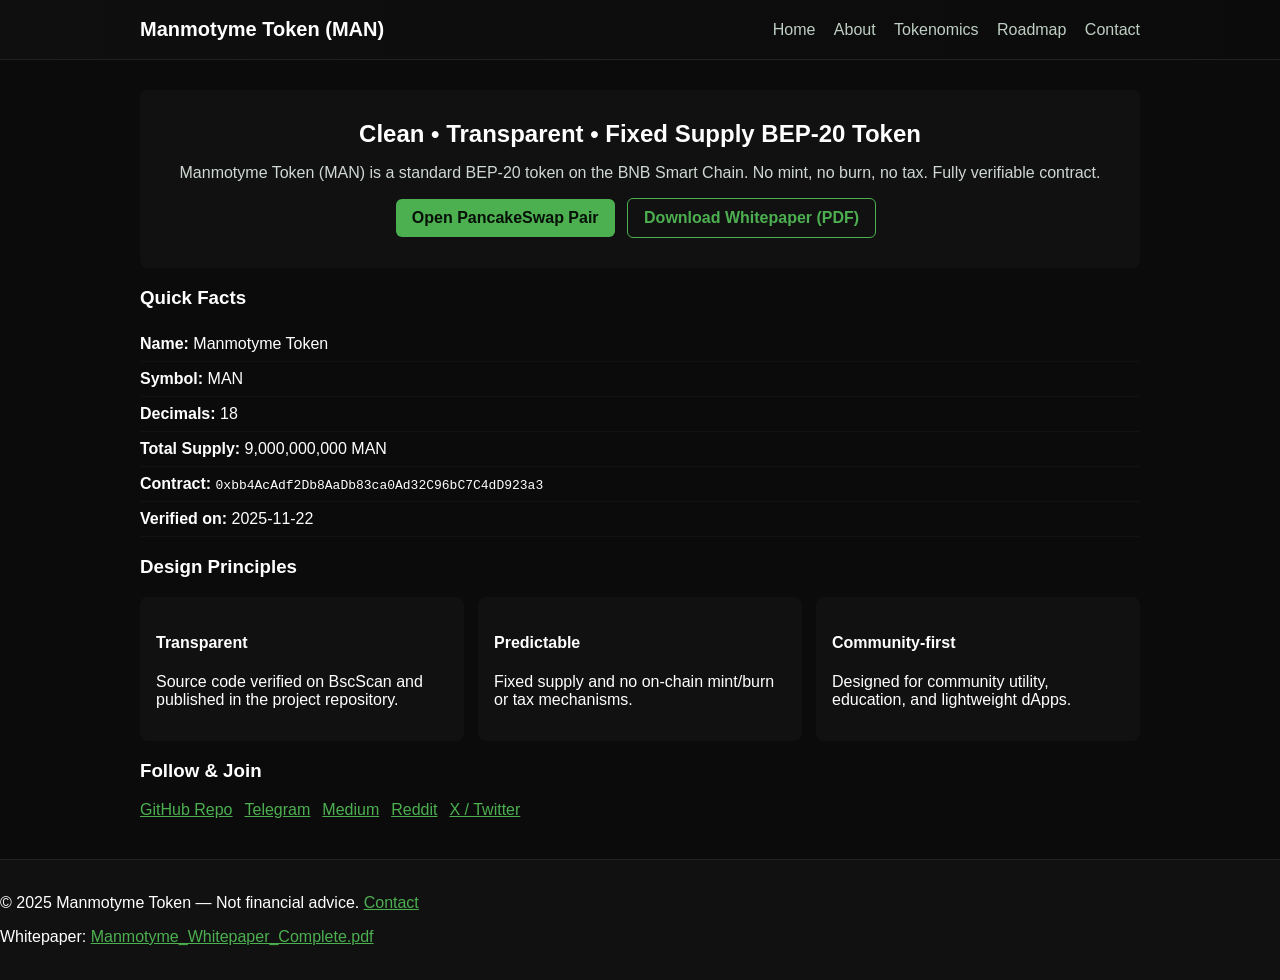
<file: index.html>
<!doctype html>
<html lang="en">
<head>
  <meta charset="utf-8" />
  <meta name="viewport" content="width=device-width,initial-scale=1" />
  <title>Manmotyme Token (MAN)</title>
  <link rel="stylesheet" href="styles.css" />
</head>
<body>
  <header class="site-header">
    <div class="wrap">
      <h1>Manmotyme Token <span class="muted">(MAN)</span></h1>
      <nav>
        <a href="index.html">Home</a>
        <a href="about.html">About</a>
        <a href="tokenomics.html">Tokenomics</a>
        <a href="roadmap.html">Roadmap</a>
        <a href="contact.html">Contact</a>
      </nav>
    </div>
  </header>

  <main class="wrap">
    <section class="hero">
      <h2>Clean • Transparent • Fixed Supply BEP-20 Token</h2>
      <p class="lead">Manmotyme Token (MAN) is a standard BEP-20 token on the BNB Smart Chain. No mint, no burn, no tax. Fully verifiable contract.</p>
      <div class="cta">
        <a class="btn" href="https://pancakeswap.finance" target="_blank" rel="noopener">Open PancakeSwap Pair</a>
        <a class="btn alt" href="assets/Manmotyme_Whitepaper_Complete.pdf" download>Download Whitepaper (PDF)</a>
      </div>
    </section>

    <section class="quick-info">
      <h3>Quick Facts</h3>
      <ul>
        <li><strong>Name:</strong> Manmotyme Token</li>
        <li><strong>Symbol:</strong> MAN</li>
        <li><strong>Decimals:</strong> 18</li>
        <li><strong>Total Supply:</strong> 9,000,000,000 MAN</li>
        <li><strong>Contract:</strong> <code>0xbb4AcAdf2Db8AaDb83ca0Ad32C96bC7C4dD923a3</code></li>
        <li><strong>Verified on:</strong> 2025-11-22</li>
      </ul>
    </section>

    <section class="features">
      <h3>Design Principles</h3>
      <div class="grid">
        <div class="card"><h4>Transparent</h4><p>Source code verified on BscScan and published in the project repository.</p></div>
        <div class="card"><h4>Predictable</h4><p>Fixed supply and no on-chain mint/burn or tax mechanisms.</p></div>
        <div class="card"><h4>Community-first</h4><p>Designed for community utility, education, and lightweight dApps.</p></div>
      </div>
    </section>

    <section class="socials">
      <h3>Follow & Join</h3>
      <ul class="links">
        <li><a href="https://github.com/manmotymetoken/manmotymetoken" target="_blank" rel="noopener">GitHub Repo</a></li>
        <li><a href="https://t.me/manmotymetoken" target="_blank" rel="noopener">Telegram</a></li>
        <li><a href="https://medium.com/@manmotymetoken" target="_blank" rel="noopener">Medium</a></li>
        <li><a href="https://www.reddit.com/user/manmotymetoken/" target="_blank" rel="noopener">Reddit</a></li>
        <li><a href="https://twitter.com/manmotymetoken" target="_blank" rel="noopener">X / Twitter</a></li>
      </ul>
    </section>

  </main>

  <footer class="site-footer">
    <div class="wrap">
      <p>© 2025 Manmotyme Token — Not financial advice. <a href="contact.html">Contact</a></p>
      <p>Whitepaper: <a href="assets/Manmotyme_Whitepaper_Complete.pdf" download>Manmotyme_Whitepaper_Complete.pdf</a></p>
    </div>
  </footer>
</body>
</html>
</file>
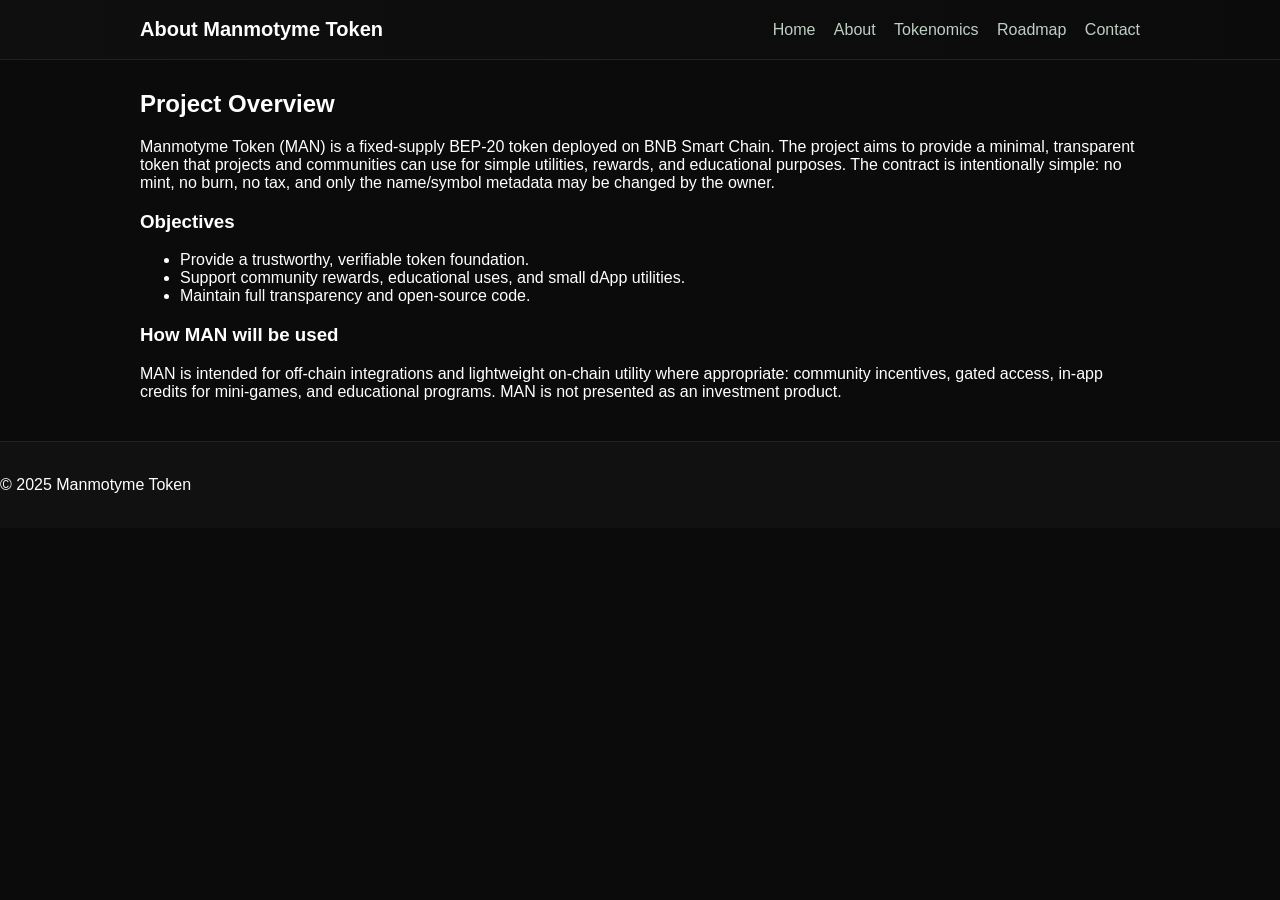
<file: about.html>
<!doctype html><html lang="en"><head><meta charset="utf-8"><meta name="viewport" content="width=device-width,initial-scale=1"><title>About - Manmotyme Token</title><link rel="stylesheet" href="styles.css"></head><body><header class="site-header"><div class="wrap"><h1>About Manmotyme Token</h1><nav><a href="index.html">Home</a> <a href="about.html">About</a> <a href="tokenomics.html">Tokenomics</a> <a href="roadmap.html">Roadmap</a> <a href="contact.html">Contact</a></nav></div></header><main class="wrap"><article><h2>Project Overview</h2><p>Manmotyme Token (MAN) is a fixed-supply BEP-20 token deployed on BNB Smart Chain. The project aims to provide a minimal, transparent token that projects and communities can use for simple utilities, rewards, and educational purposes. The contract is intentionally simple: no mint, no burn, no tax, and only the name/symbol metadata may be changed by the owner.</p><h3>Objectives</h3><ul><li>Provide a trustworthy, verifiable token foundation.</li><li>Support community rewards, educational uses, and small dApp utilities.</li><li>Maintain full transparency and open-source code.</li></ul><h3>How MAN will be used</h3><p>MAN is intended for off-chain integrations and lightweight on-chain utility where appropriate: community incentives, gated access, in-app credits for mini-games, and educational programs. MAN is not presented as an investment product.</p></article></main><footer class="site-footer"><div class="wrap"><p>© 2025 Manmotyme Token</p></div></footer></body></html>
</file>
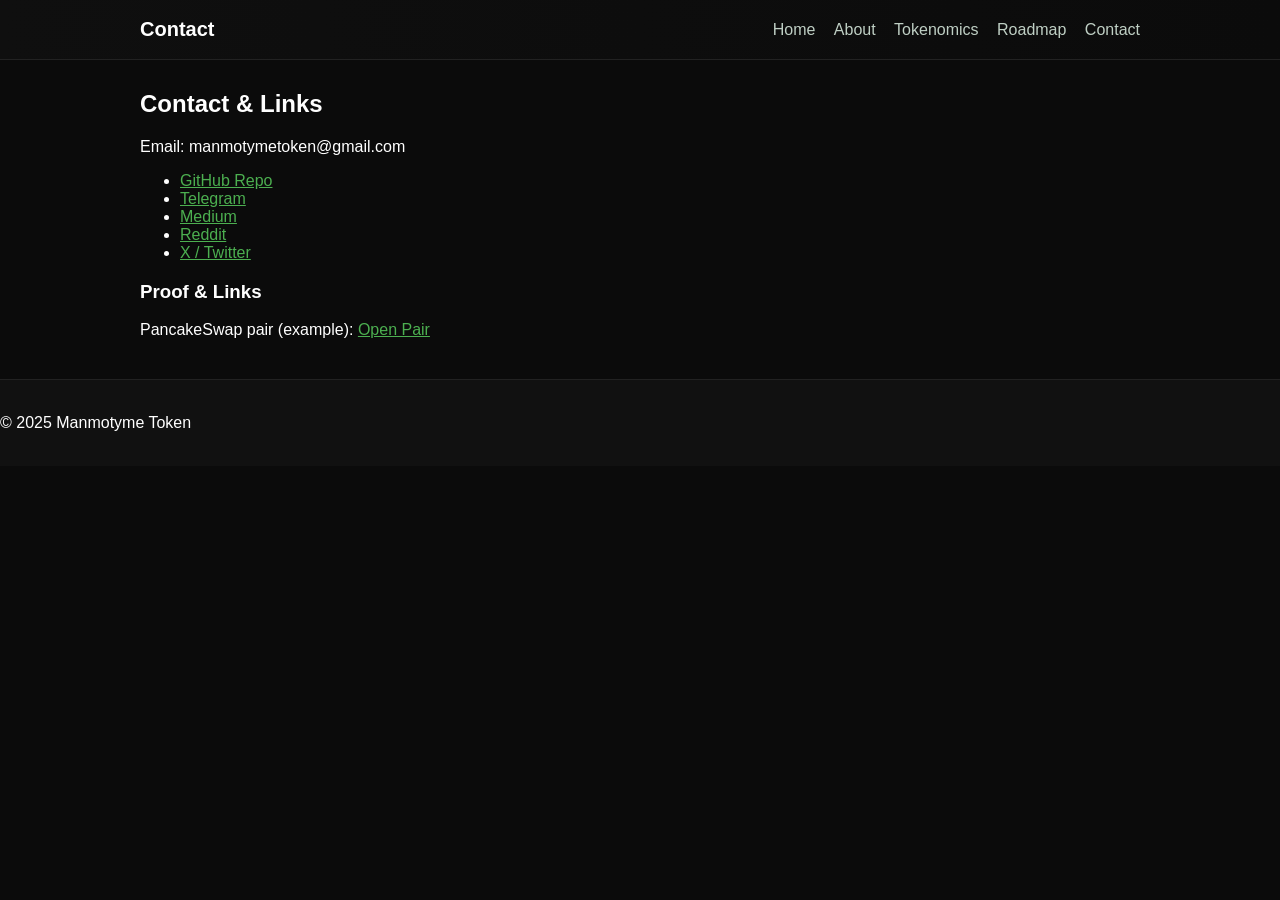
<file: contact.html>
<!doctype html><html lang="en"><head><meta charset="utf-8"><meta name="viewport" content="width=device-width,initial-scale=1"><title>Contact - MAN</title><link rel="stylesheet" href="styles.css"></head><body><header class="site-header"><div class="wrap"><h1>Contact</h1><nav><a href="index.html">Home</a> <a href="about.html">About</a> <a href="tokenomics.html">Tokenomics</a> <a href="roadmap.html">Roadmap</a> <a href="contact.html">Contact</a></nav></div></header><main class="wrap"><article><h2>Contact & Links</h2><p>Email: manmotymetoken@gmail.com</p><ul><li><a href="https://github.com/manmotymetoken/manmotymetoken" target="_blank" rel="noopener">GitHub Repo</a></li><li><a href="https://t.me/manmotymetoken" target="_blank" rel="noopener">Telegram</a></li><li><a href="https://medium.com/@manmotymetoken" target="_blank" rel="noopener">Medium</a></li><li><a href="https://www.reddit.com/user/manmotymetoken/" target="_blank" rel="noopener">Reddit</a></li><li><a href="https://twitter.com/manmotymetoken" target="_blank" rel="noopener">X / Twitter</a></li></ul><h3>Proof & Links</h3><p>PancakeSwap pair (example): <a href="https://pancakeswap.finance" target="_blank" rel="noopener">Open Pair</a></p></article></main><footer class="site-footer"><div class="wrap"><p>© 2025 Manmotyme Token</p></div></footer></body></html>
</file>
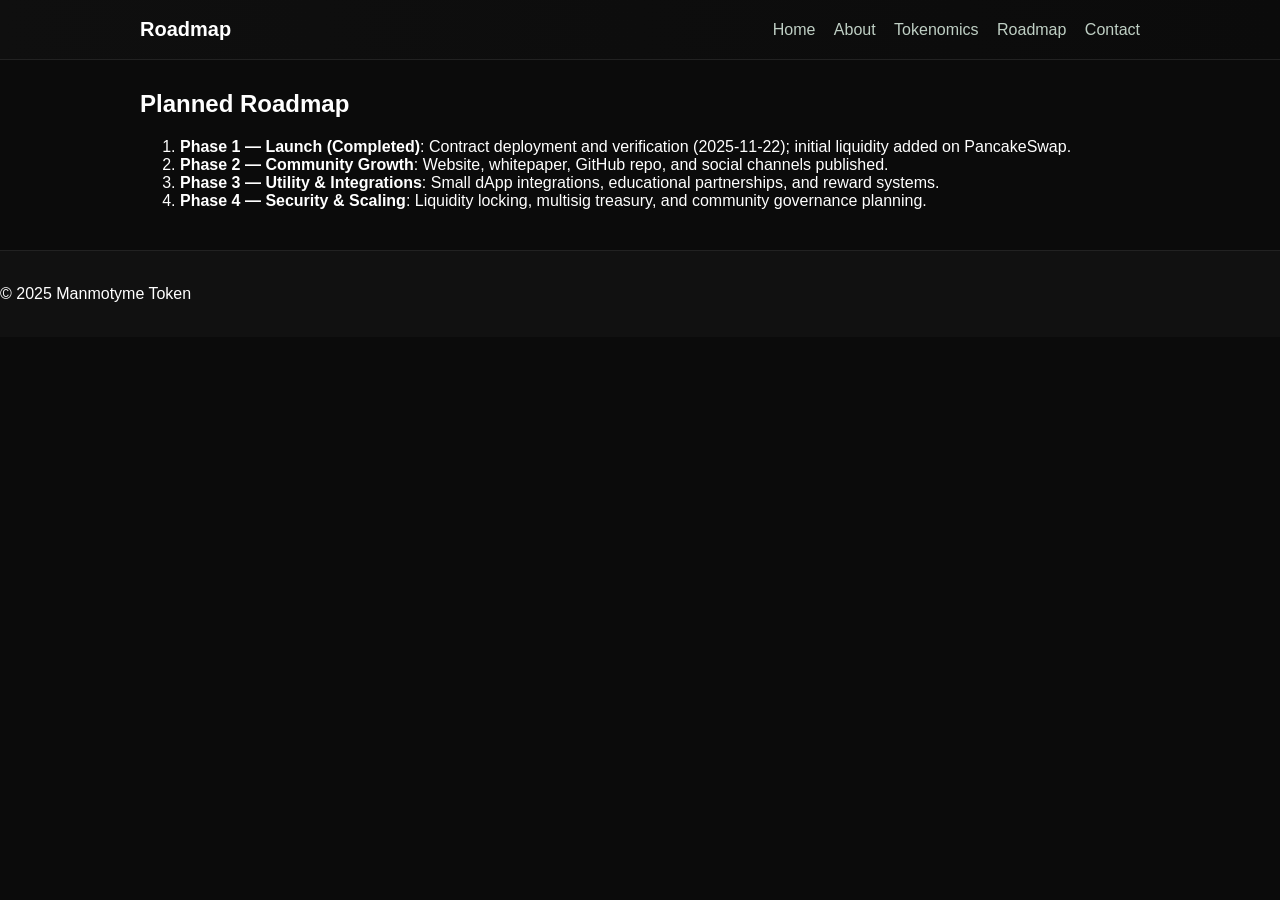
<file: roadmap.html>
<!doctype html><html lang="en"><head><meta charset="utf-8"><meta name="viewport" content="width=device-width,initial-scale=1"><title>Roadmap - MAN</title><link rel="stylesheet" href="styles.css"></head><body><header class="site-header"><div class="wrap"><h1>Roadmap</h1><nav><a href="index.html">Home</a> <a href="about.html">About</a> <a href="tokenomics.html">Tokenomics</a> <a href="roadmap.html">Roadmap</a> <a href="contact.html">Contact</a></nav></div></header><main class="wrap"><article><h2>Planned Roadmap</h2><ol><li><strong>Phase 1 — Launch (Completed)</strong>: Contract deployment and verification (2025-11-22); initial liquidity added on PancakeSwap.</li><li><strong>Phase 2 — Community Growth</strong>: Website, whitepaper, GitHub repo, and social channels published.</li><li><strong>Phase 3 — Utility & Integrations</strong>: Small dApp integrations, educational partnerships, and reward systems.</li><li><strong>Phase 4 — Security & Scaling</strong>: Liquidity locking, multisig treasury, and community governance planning.</li></ol></article></main><footer class="site-footer"><div class="wrap"><p>© 2025 Manmotyme Token</p></div></footer></body></html>
</file>
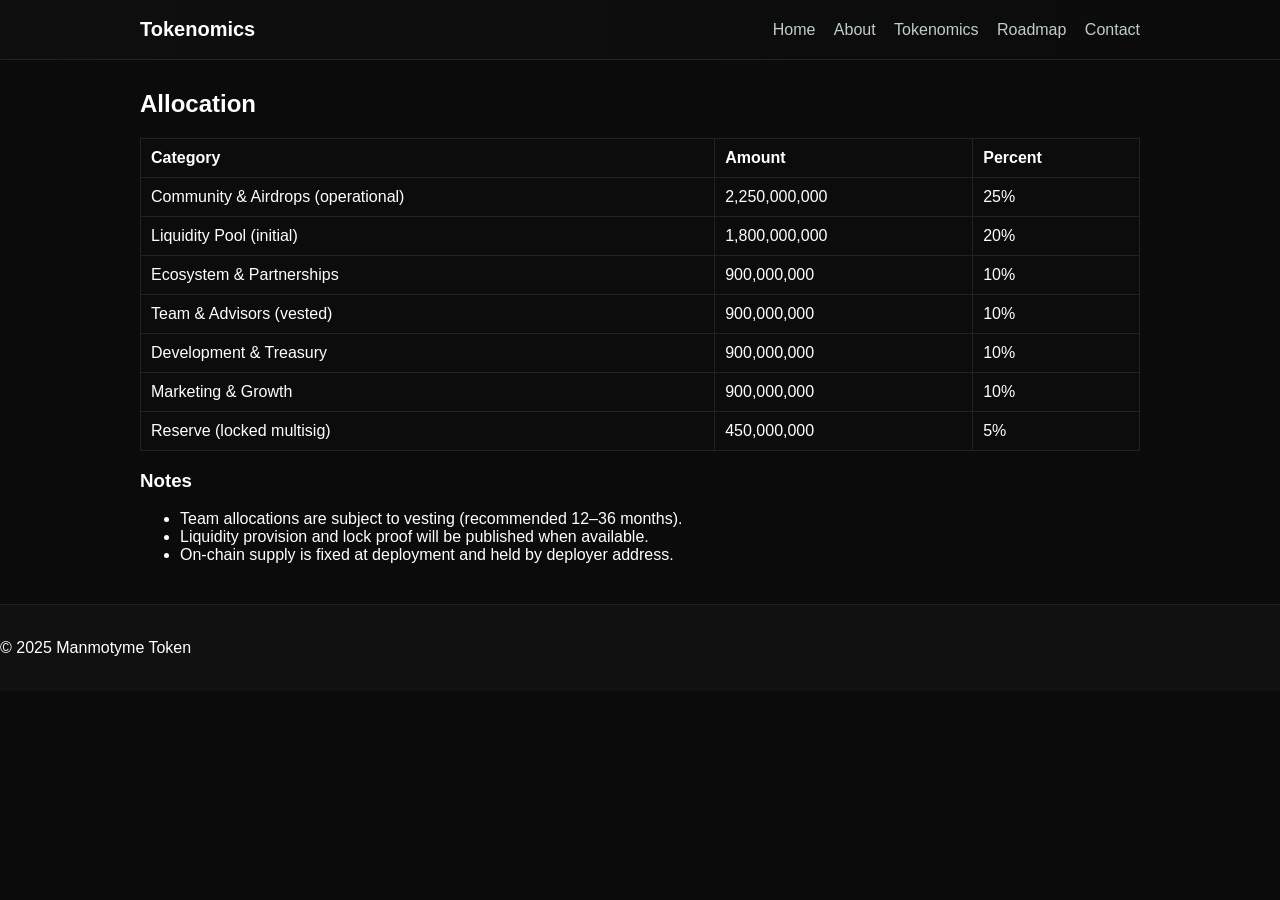
<file: tokenomics.html>
<!doctype html><html lang="en"><head><meta charset="utf-8"><meta name="viewport" content="width=device-width,initial-scale=1"><title>Tokenomics - MAN</title><link rel="stylesheet" href="styles.css"></head><body><header class="site-header"><div class="wrap"><h1>Tokenomics</h1><nav><a href="index.html">Home</a> <a href="about.html">About</a> <a href="tokenomics.html">Tokenomics</a> <a href="roadmap.html">Roadmap</a> <a href="contact.html">Contact</a></nav></div></header><main class="wrap"><article><h2>Allocation</h2><table class="alloc"><tr><th>Category</th><th>Amount</th><th>Percent</th></tr><tr><td>Community & Airdrops (operational)</td><td>2,250,000,000</td><td>25%</td></tr><tr><td>Liquidity Pool (initial)</td><td>1,800,000,000</td><td>20%</td></tr><tr><td>Ecosystem & Partnerships</td><td>900,000,000</td><td>10%</td></tr><tr><td>Team & Advisors (vested)</td><td>900,000,000</td><td>10%</td></tr><tr><td>Development & Treasury</td><td>900,000,000</td><td>10%</td></tr><tr><td>Marketing & Growth</td><td>900,000,000</td><td>10%</td></tr><tr><td>Reserve (locked multisig)</td><td>450,000,000</td><td>5%</td></tr></table><h3>Notes</h3><ul><li>Team allocations are subject to vesting (recommended 12–36 months).</li><li>Liquidity provision and lock proof will be published when available.</li><li>On-chain supply is fixed at deployment and held by deployer address.</li></ul></article></main><footer class="site-footer"><div class="wrap"><p>© 2025 Manmotyme Token</p></div></footer></body></html>
</file>
<file: styles.css>
body{font-family:Inter, Arial, sans-serif;margin:0;background:#0b0b0b;color:#fff}a{color:#4caf50}header.site-header{background:linear-gradient(90deg,#0f0f0f,#0b0b0b);padding:18px 0;border-bottom:1px solid #222}header.site-header .wrap{max-width:1000px;margin:auto;display:flex;align-items:center;justify-content:space-between}header.site-header h1{margin:0;font-size:20px}header.site-header nav a{margin-left:14px;text-decoration:none;color:#bfcfc4}main.wrap{max-width:1000px;margin:30px auto;padding:0 20px}section.hero{padding:30px;background:#111;border-radius:8px;text-align:center}section.hero h2{margin:0 0 12px 0;font-size:24px}section.hero .lead{color:#cfd8d3}div.cta{margin-top:16px}a.btn{display:inline-block;padding:10px 16px;border-radius:6px;background:#4caf50;color:#061006;text-decoration:none;margin-right:8px;font-weight:700}a.btn.alt{background:transparent;border:1px solid #4caf50;color:#4caf50}section.quick-info ul{list-style:none;padding:0}section.quick-info li{padding:8px 0;border-bottom:1px solid #121212}section.features .grid{display:grid;grid-template-columns:repeat(auto-fit,minmax(220px,1fr));gap:14px;margin-top:12px}section.features .card{background:#111;padding:16px;border-radius:8px}section.socials .links{list-style:none;padding:0;display:flex;flex-wrap:wrap}section.socials .links li{margin-right:12px}footer.site-footer{background:#111;padding:18px 0;border-top:1px solid #222;margin-top:40px}table.alloc{width:100%;border-collapse:collapse}table.alloc th,table.alloc td{border:1px solid #222;padding:10px;text-align:left;background:#0c0c0c}
</file>
